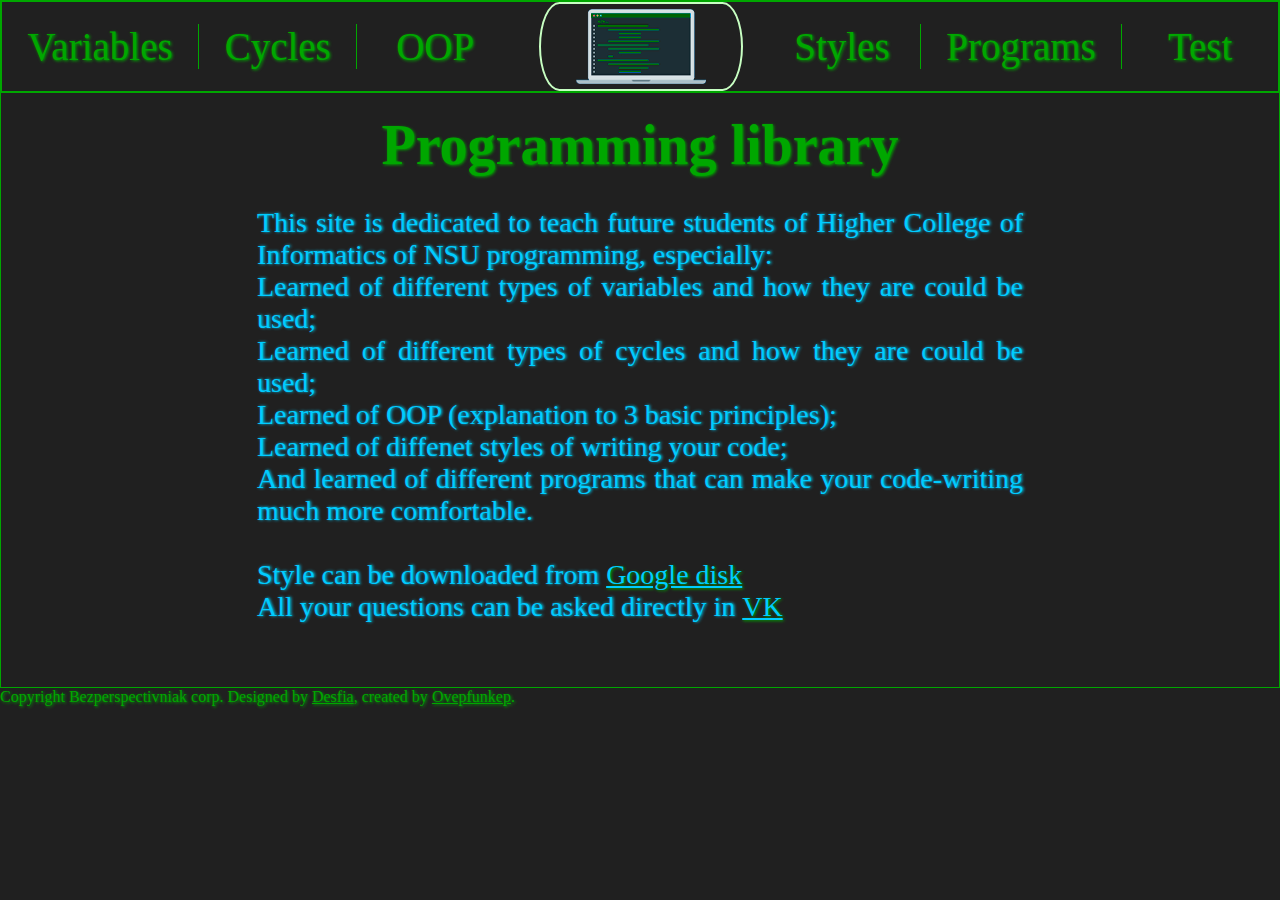
<file: Programming library/index.html>
<html>
    <head>
        <link rel="stylesheet" href="style.css">
        <link rel="shortcut icon" href="https://img.icons8.com/doodle/console">
        <title> Programming library</title>    
    </head>
    <body>
        <header>
            <a href="variables.html">Variables</a>
            <a href="cycles.html">Cycles</a>
            <a href="oop.html" style = "border: 0;">OOP</a>
            <a href="index.html" style = "border: 0;"><img src="logo.png" style="border-color: rgb(199, 255, 194)"></a>
            <a href="styles.html">Styles</a>
            <a href="programs.html">Programs</a>
            <a href="test.html">Test</a>
        </header>
        <content>
            <h1>Programming library</h1>
            This site is dedicated to teach future students of Higher College of Informatics of NSU programming, especially: <br>
            Learned of different types of variables and how they are could be used; <br>
            Learned of different types of cycles and how they are could be used; <br>
            Learned of OOP (explanation to 3 basic principles); <br>
            Learned of diffenet styles of writing your code; <br>
            And learned of different programs that can make your code-writing much more comfortable.<br><br>
            <textWithA>Style can be downloaded from&nbsp<a href="https://drive.google.com/file/d/1kiJPNyJVlJV1V_prgOJmCRkayMqRjbbi/view?usp=sharing" target="_blank">Google disk</a><br></textWithA>
            <textWithA>All your questions can be asked directly in&nbsp<a href="http://vk.com/ovepfunkep">VK</a></textWithA>
        </content>
        <footer>
            Copyright Bezperspectivniak corp.
            Designed by <a href="http://vk.com/awfultthing" target="_blank">Desfia</a>,
            created by <a href="http://vk.com/ovepfunkep" target="_blank">Ovepfunkep</a>.
        </footer>
    </body>
</html>
</file>
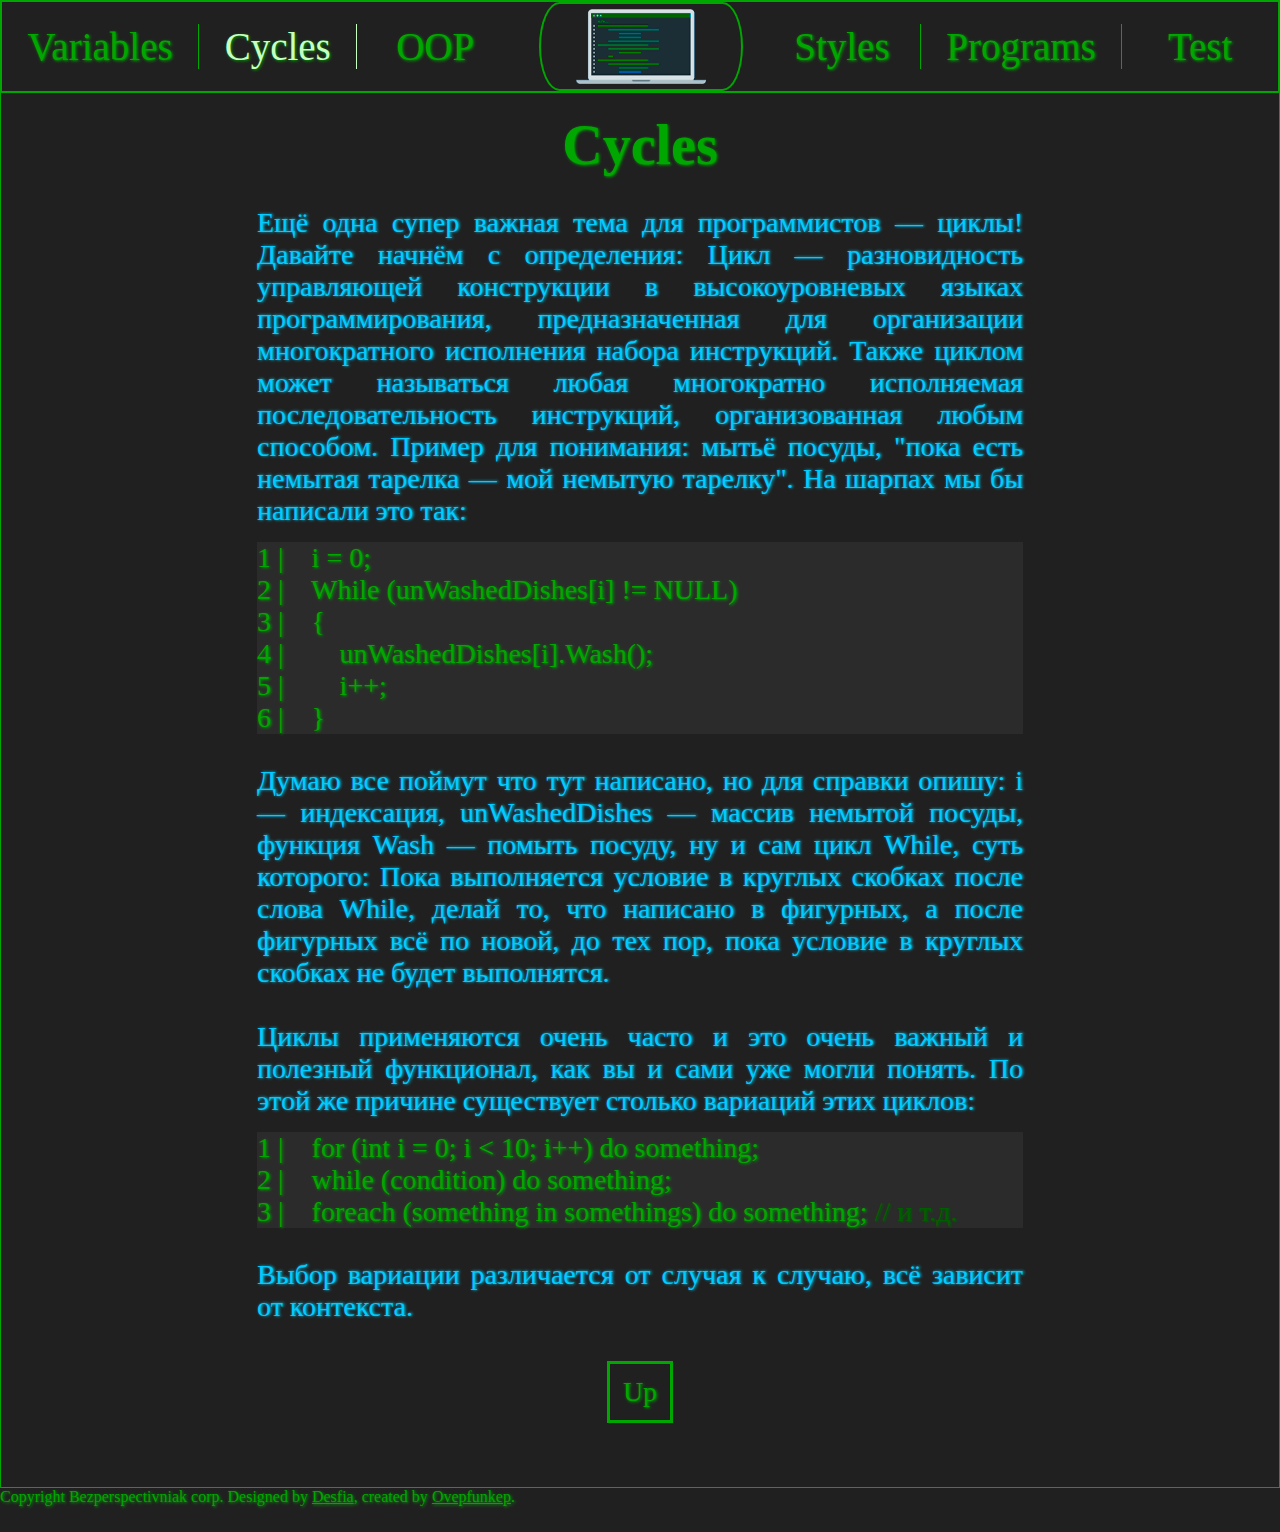
<file: Programming library/cycles.html>
<html>
    <head>
        <link rel="stylesheet" href="style.css">
        <link rel="shortcut icon" href="https://img.icons8.com/doodle/console">
        <title>Cycles</title>    
    </head>
    <body>
        <header>
            <a href="variables.html">Variables</a>
            <a href="cycles.html" style="color:rgb(199, 255, 194)">Cycles</a>
            <a href="oop.html" style = "border: 0;">OOP</a>
            <a href="index.html" style = "border: 0;"><img src="logo.png"></a>
            <a href="styles.html">Styles</a>
            <a href="programs.html">Programs</a>
            <a href="test.html">Test</a>
        </header>
        <content>
            <h1>Cycles</h1>
            Ещё одна супер важная тема для программистов — циклы! 
            Давайте начнём с определения: Цикл — разновидность управляющей конструкции в высокоуровневых 
            языках программирования, предназначенная для организации многократного исполнения набора инструкций. 
            Также циклом может называться любая многократно исполняемая последовательность инструкций, 
            организованная любым способом. Пример для понимания: мытьё посуды, "пока есть немытая тарелка — мой немытую тарелку".
            На шарпах мы бы написали это так:
            <pre>1 |    i = 0;
2 |    While (unWashedDishes[i] != NULL)
3 |    {
4 |        unWashedDishes[i].Wash();
5 |        i++;
6 |    }</pre>
            Думаю все поймут что тут написано, но для справки опишу: i — индексация, unWashedDishes — массив немытой 
            посуды, функция Wash — помыть посуду, ну и сам цикл While, суть которого:
            Пока выполняется условие в круглых скобках после слова While, делай то, что написано в фигурных,
            а после фигурных всё по новой, до тех пор, пока условие в круглых скобках не будет выполнятся. <br> <br>
            Циклы применяются очень часто и это очень важный и полезный функционал, как вы и сами уже могли понять. 
            По этой же причине существует столько вариаций этих циклов:
            <pre>1 |    for (int i = 0; i < 10; i++) do something;
2 |    while (condition) do something;
3 |    foreach (something in somethings) do something; <com>// и т.д.</com></pre> 
            Выбор вариации различается от случая к случаю, всё зависит от контекста.
            <up><a href="#top">Up</a></up>
        </content>
        <footer>
            Copyright Bezperspectivniak corp.
            Designed by <a href="http://vk.com/awfultthing" target="_blank">Desfia</a>,
            created by <a href="http://vk.com/ovepfunkep" target="_blank">Ovepfunkep</a>.
        </footer>
    </body>
</html>
</file>
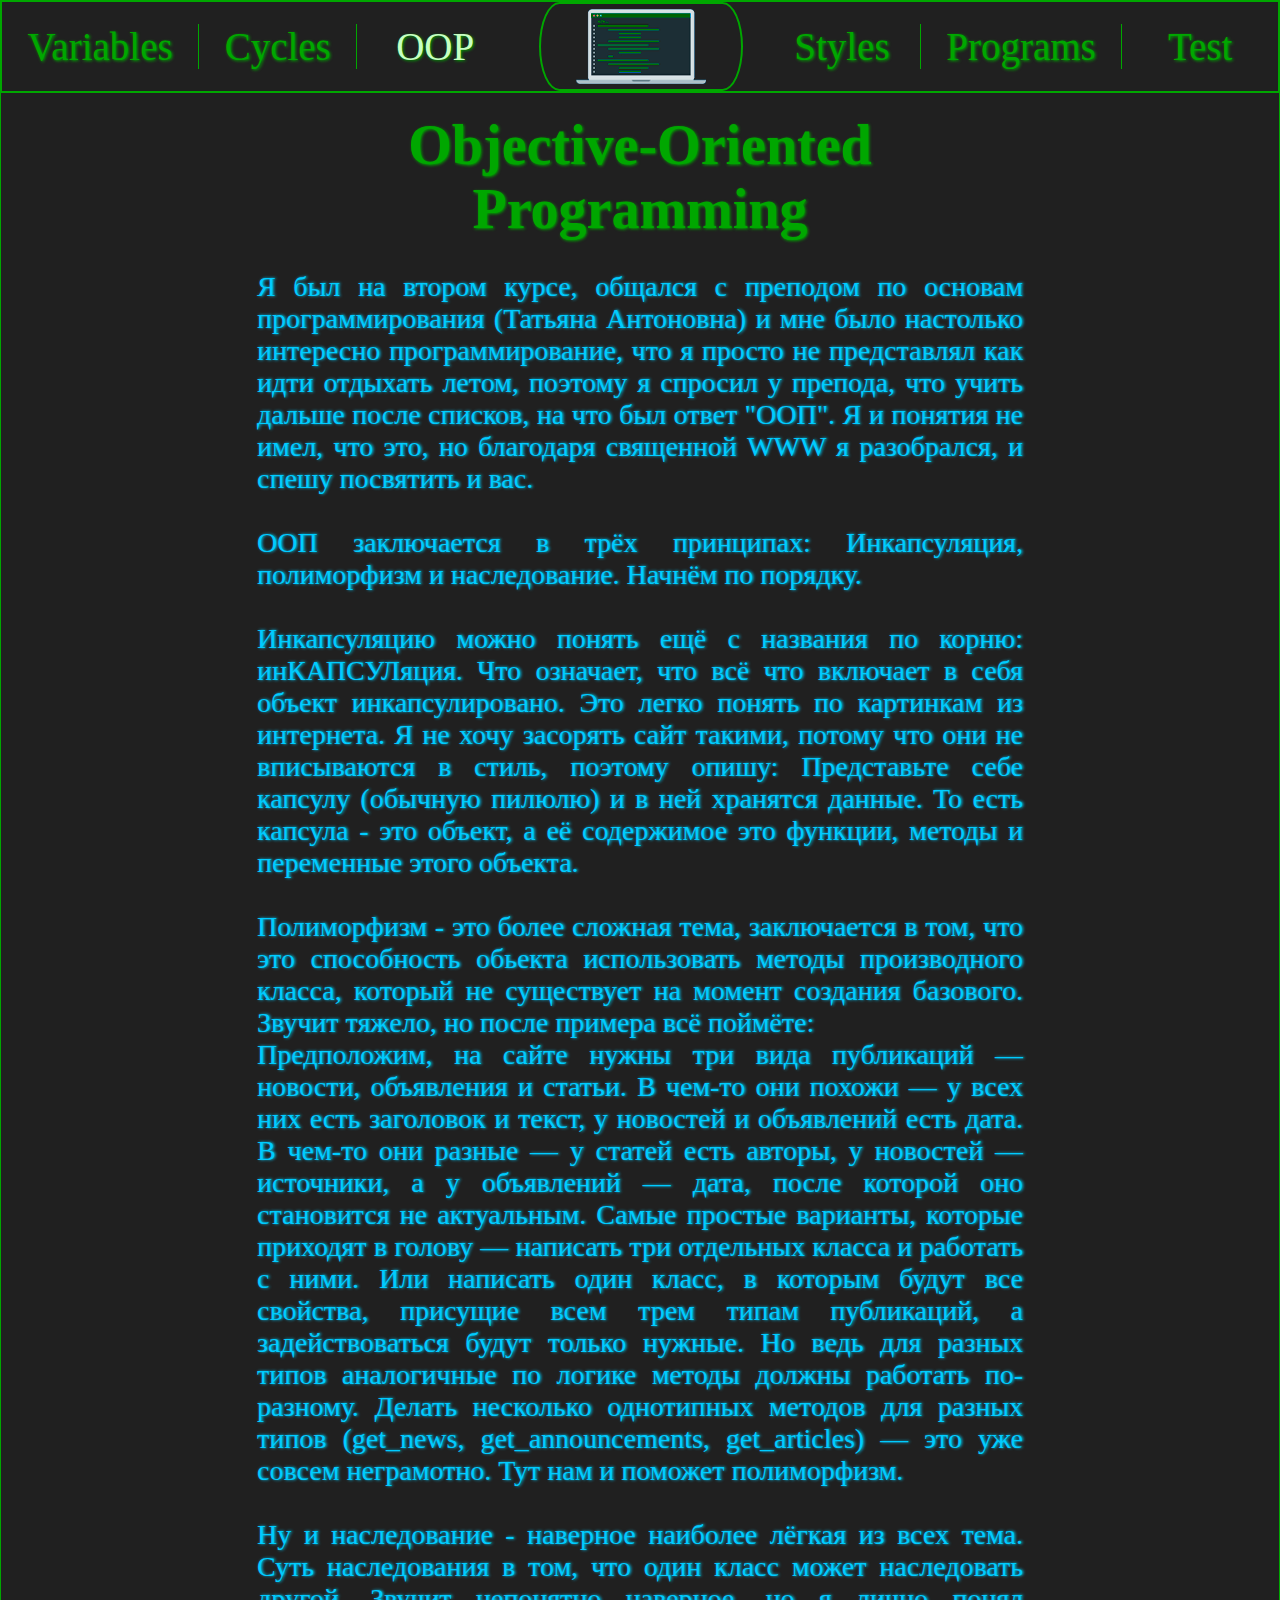
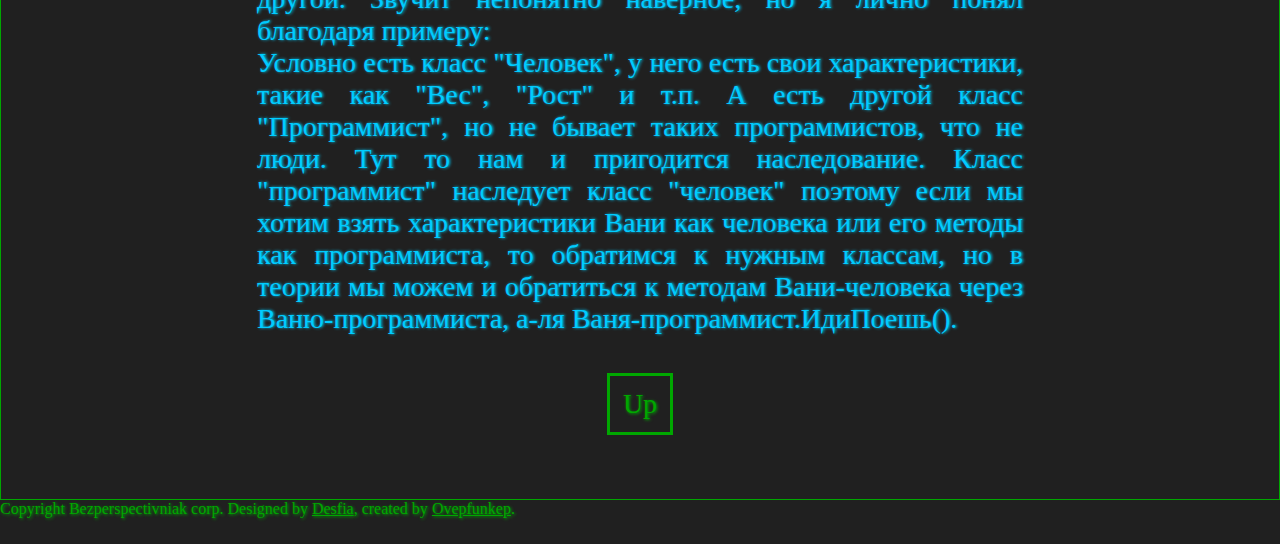
<file: Programming library/oop.html>
<html>
    <head>
        <link rel="stylesheet" href="style.css">
        <link rel="shortcut icon" href="https://img.icons8.com/doodle/console">
        <title>OOP</title>    
    </head>
    <body>
        <header>
            <a href="variables.html">Variables</a>
            <a href="cycles.html">Cycles</a>
            <a href="oop.html" style = "border: 0; color:rgb(199, 255, 194)">OOP</a>
            <a href="index.html" style = "border: 0;"><img src="logo.png"></a>
            <a href="styles.html">Styles</a>
            <a href="programs.html">Programs</a>
            <a href="test.html">Test</a>
        </header>
        <content>
            <h1>Objective-Oriented Programming</h1>
            Я был на втором курсе, общался с преподом по основам программирования (Татьяна Антоновна) и мне было настолько интересно
            программирование, что я просто не представлял как идти отдыхать летом, поэтому я спросил у препода, что учить дальше 
            после списков, на что был ответ "ООП". Я и понятия не имел, что это, но благодаря священной WWW я разобрался, и спешу 
            посвятить и вас. <br> <br>
            ООП заключается в трёх принципах: Инкапсуляция, полиморфизм и наследование. Начнём по порядку. <br><br>
            Инкапсуляцию можно понять ещё с названия по корню: инКАПСУЛяция. Что означает, что всё что включает в себя объект
            инкапсулировано. Это легко понять по картинкам из интернета. Я не хочу засорять сайт такими, потому что они не вписываются
            в стиль, поэтому опишу: Представьте себе капсулу (обычную пилюлю) и в ней хранятся данные. То есть капсула - это объект, 
            а её содержимое это функции, методы и переменные этого объекта.<br><br> 
            Полиморфизм - это более сложная тема, заключается в том, что это способность обьекта использовать методы 
            производного класса, который не существует на момент создания базового. Звучит тяжело, но после примера всё поймёте:<br>
            Предположим, на сайте нужны три вида публикаций — новости, объявления и статьи. В чем-то они похожи — у всех них есть заголовок и текст, у новостей и объявлений есть дата. В чем-то они разные — у статей есть авторы, у новостей — источники, а у объявлений — дата, после которой оно становится не актуальным.
            Самые простые варианты, которые приходят в голову — написать три отдельных класса и работать с ними. 
            Или написать один класс, в которым будут все свойства, присущие всем трем типам публикаций, 
            а задействоваться будут только нужные. Но ведь для разных типов аналогичные по логике методы 
            должны работать по-разному. Делать несколько однотипных методов для разных типов 
            (get_news, get_announcements, get_articles) — это уже совсем неграмотно. Тут нам и поможет полиморфизм.<br><br> 
            Ну и наследование - наверное наиболее лёгкая из всех тема. Суть наследования в том, что один класс может 
            наследовать другой. Звучит непонятно наверное, но я лично понял благодаря примеру: <br>
            Условно есть класс "Человек", у него есть свои характеристики, такие как "Вес", "Рост" и т.п. А есть другой класс
            "Программист", но не бывает таких программистов, что не люди. Тут то нам и пригодится наследование.
            Класс "программист" наследует класс "человек" поэтому если мы хотим взять характеристики Вани как человека 
            или его методы как программиста, то обратимся к нужным классам, но в теории мы можем и обратиться к методам
            Вани-человека через Ваню-программиста, а-ля Ваня-программист.ИдиПоешь().
            <up><a href="#top">Up</a></up>
        </content>
        <footer>
            Copyright Bezperspectivniak corp.
            Designed by <a href="http://vk.com/awfultthing" target="_blank">Desfia</a>,
            created by <a href="http://vk.com/ovepfunkep" target="_blank">Ovepfunkep</a>.
        </footer>
    </body>
</html>
</file>
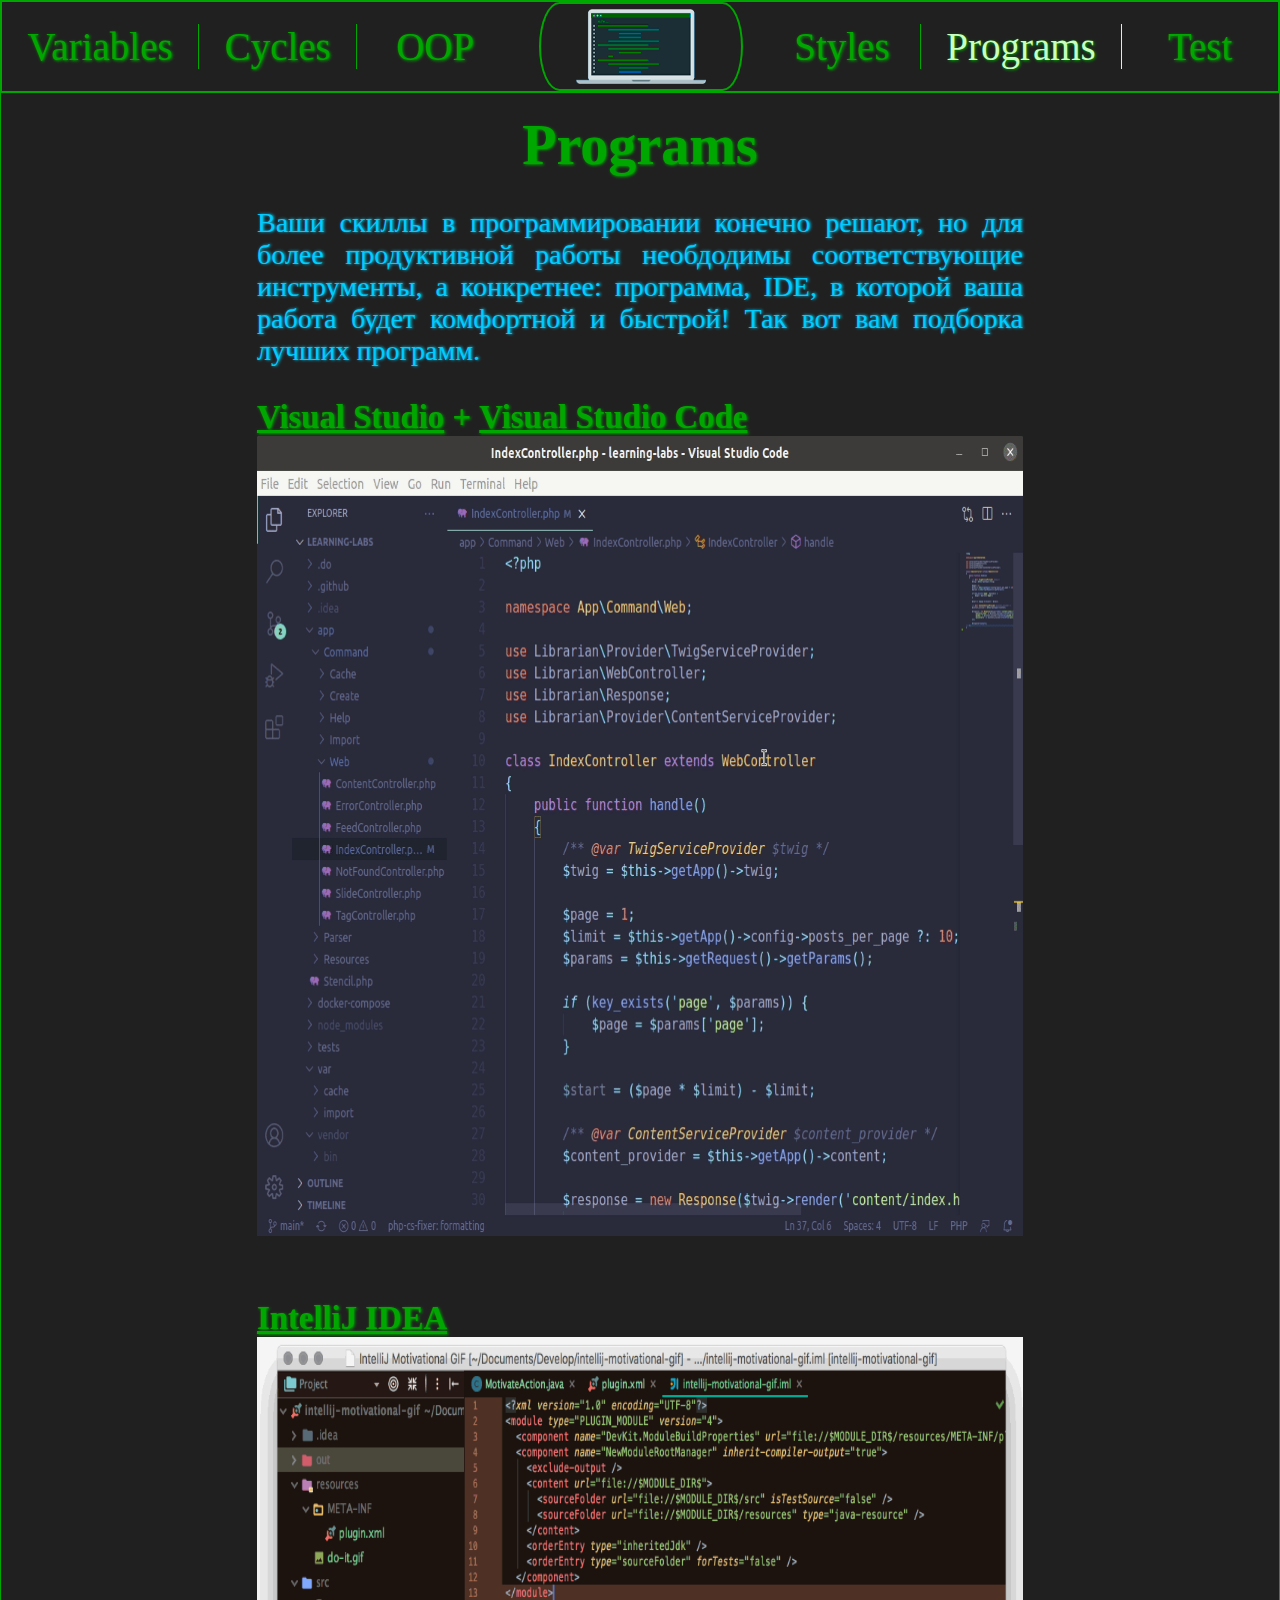
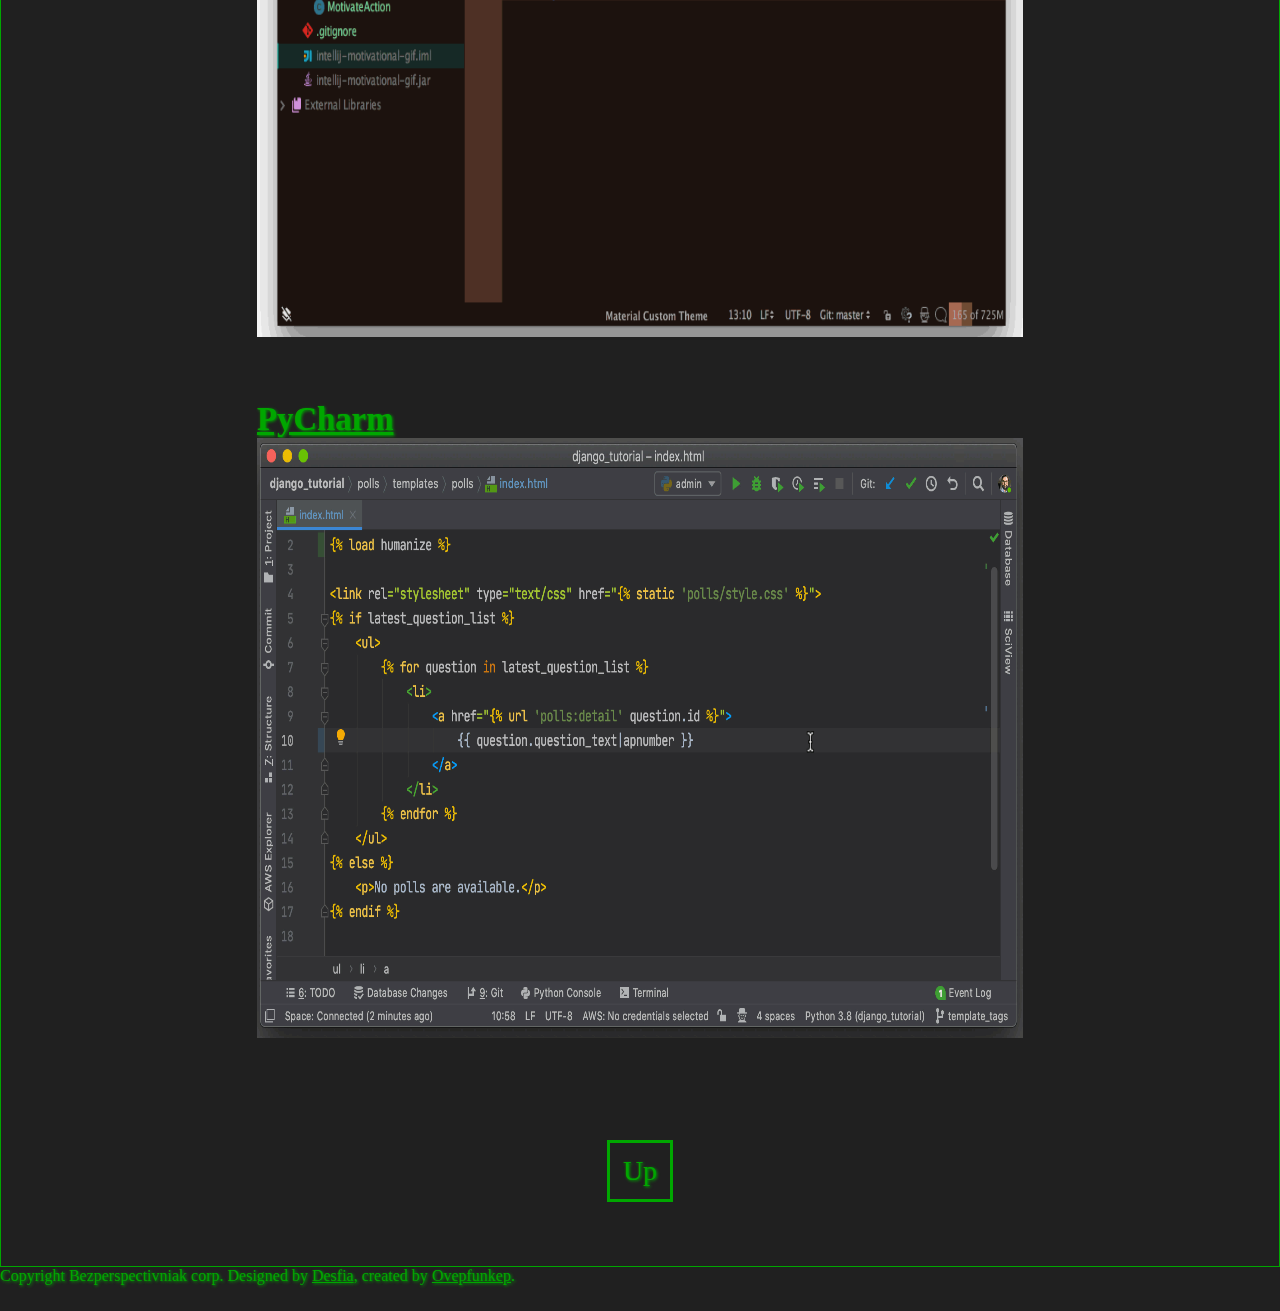
<file: Programming library/programs.html>
<html>
    <head>
        <link rel="stylesheet" href="style.css">
        <link rel="shortcut icon" href="https://img.icons8.com/doodle/console">
        <title> Programs</title>    
    </head>
    <body>
        <header>
            <a href="variables.html">Variables</a>
            <a href="cycles.html">Cycles</a>
            <a href="oop.html" style = "border: 0;">OOP</a>
            <a href="index.html" style = "border: 0;"><img src="logo.png"></a>
            <a href="styles.html">Styles</a>
            <a href="programs.html"style="color: rgb(199, 255, 194)">Programs</a>
            <a href="test.html">Test</a>
        </header>
        <content>
            <h1>Programs</h1>
            Ваши скиллы в программировании конечно решают, но для более продуктивной работы необдодимы
            соответствующие инструменты, а конкретнее: программа, IDE, в которой ваша работа будет 
            комфортной и быстрой! Так вот вам подборка лучших программ. <br><br> 
            <textWithA><h3><a href="https://visualstudio.microsoft.com/ru/">Visual Studio</a></h3> <h3>&nbsp+&nbsp</h3> <h3><a href="https://code.visualstudio.com">Visual Studio Code</a></h3></textWithA>           
            <img src="gifs/vscode.gif" height="800px"> <br><br>
            <h3><a href="https://www.jetbrains.com/ru-ru/idea/">IntelliJ IDEA</a></h3>
            <img src="gifs/IntelliJ.gif" height="600px"> <br><br>
            <h3><a href="https://www.jetbrains.com/ru-ru/pycharm/">PyCharm</a></h3>
            <img src="gifs/pycharm.gif" height="600px"> <br><br>
            <up style="align-self: center;"><a href="#top">Up</a></up>
        </content>
        <footer>
            Copyright Bezperspectivniak corp.
            Designed by <a href="http://vk.com/awfultthing" target="_blank">Desfia</a>,
            created by <a href="http://vk.com/ovepfunkep" target="_blank">Ovepfunkep</a>.
        </footer>
    </body>
</html>
</file>
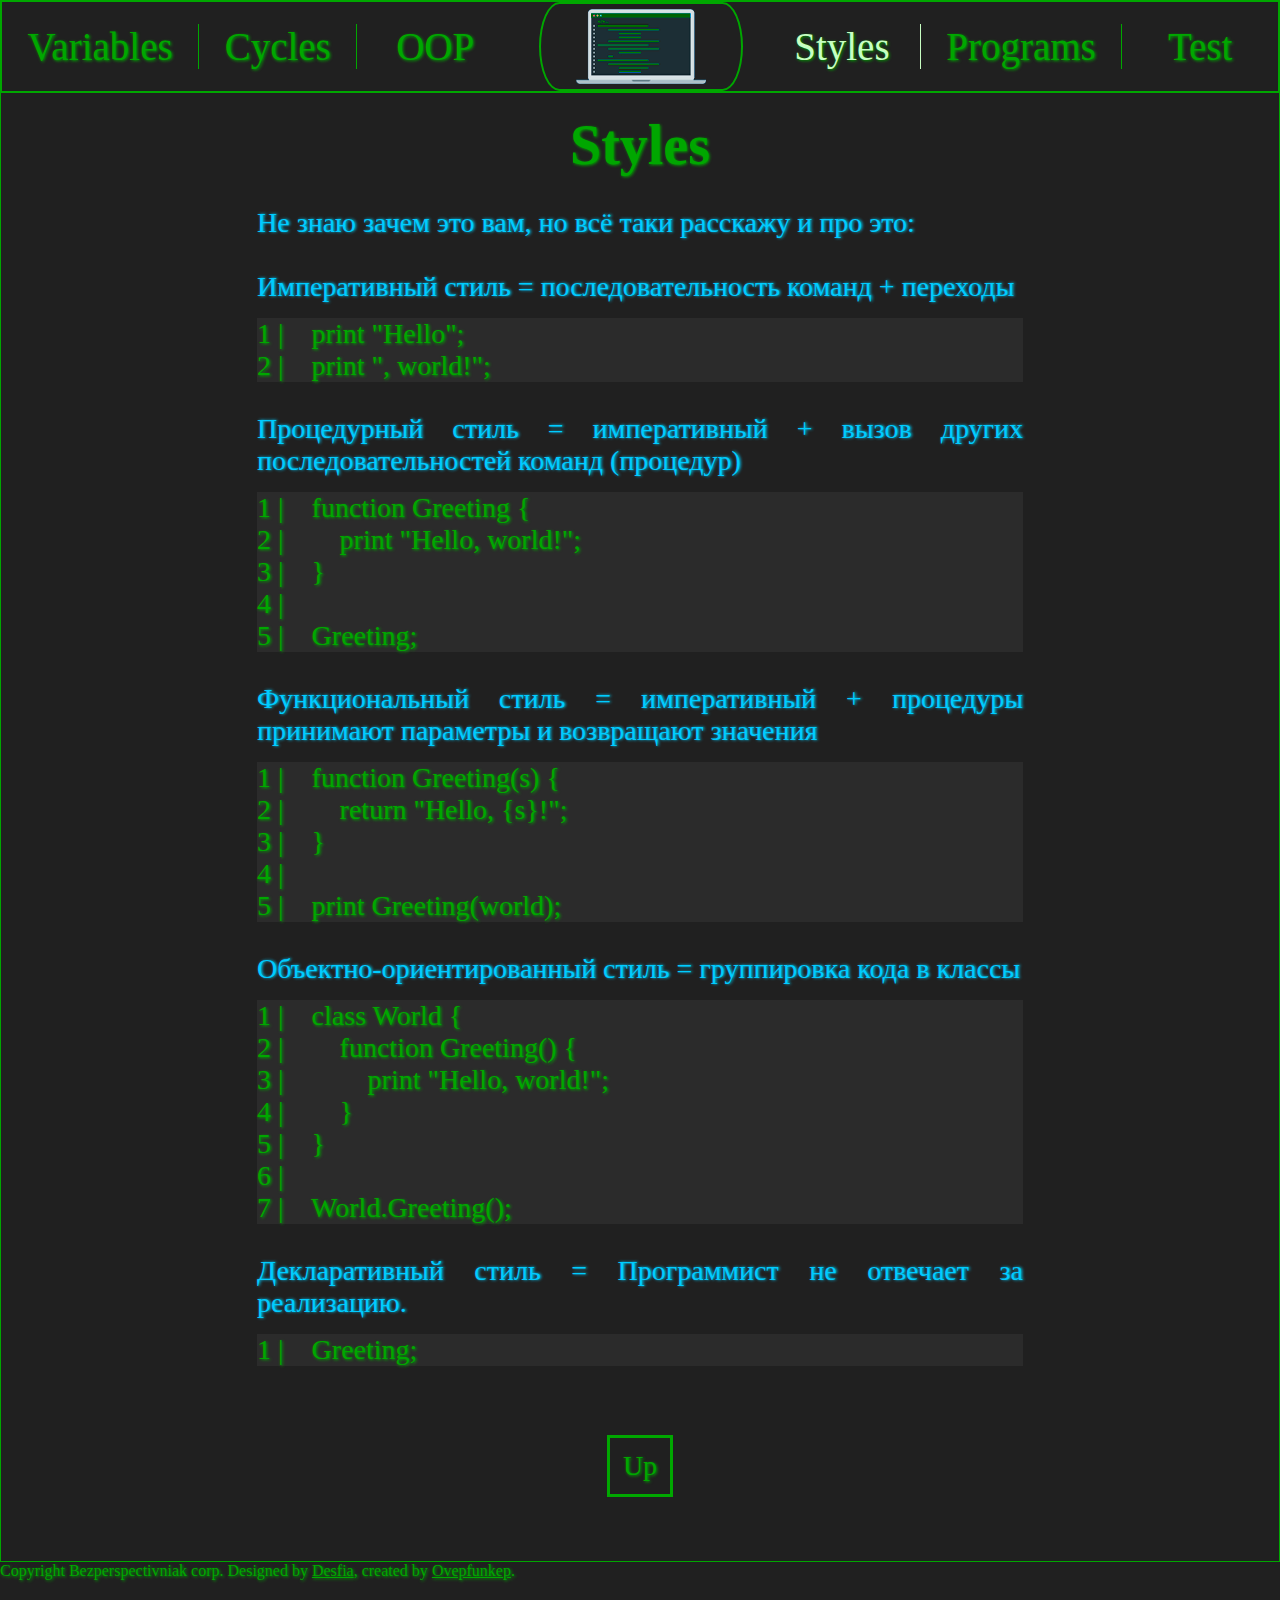
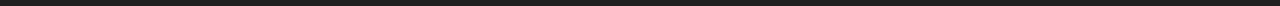
<file: Programming library/styles.html>
<html>
    <head>
        <link rel="stylesheet" href="style.css">
        <link rel="shortcut icon" href="https://img.icons8.com/doodle/console">
        <title>Styles</title>    
    </head>
    <body>
        <header>
            <a href="variables.html">Variables</a>
            <a href="cycles.html">Cycles</a>
            <a href="oop.html" style = "border: 0;">OOP</a>
            <a href="index.html" style = "border: 0;"><img src="logo.png"></a>
            <a href="styles.html" style="color:rgb(199, 255, 194)">Styles</a>
            <a href="programs.html">Programs</a>
            <a href="test.html">Test</a>
        </header>
        <content>
            <h1>Styles</h1>
            Не знаю зачем это вам, но всё таки расскажу и про это:<br> <br>
            Императивный стиль = последовательность команд + переходы
            <pre>1 |    print "Hello"; 
2 |    print ", world!"; </pre>
            Процедурный стиль = императивный + вызов других последовательностей команд (процедур) 
            <pre>1 |    function Greeting { 
2 |        print "Hello, world!"; 
3 |    }
4 |                
5 |    Greeting;</pre>   
            Функциональный стиль = императивный + процедуры принимают параметры и возвращают значения
            <pre>1 |    function Greeting(s) { 
2 |        return "Hello, {s}!"; 
3 |    } 
4 |                
5 |    print Greeting(world);</pre> 
            Объектно-ориентированный стиль = группировка кода в классы
            <pre>1 |    class World { 
2 |        function Greeting() { 
3 |            print "Hello, world!"; 
4 |        } 
5 |    } 
6 |                  
7 |    World.Greeting();</pre>
            Декларативный стиль = Программист не отвечает за реализацию.
            <pre>1 |    Greeting;</pre>
            <up><a href="#top">Up</a></up>
        </content>
        <footer>
            Copyright Bezperspectivniak corp.
            Designed by <a href="http://vk.com/awfultthing" target="_blank">Desfia</a>,
            created by <a href="http://vk.com/ovepfunkep" target="_blank">Ovepfunkep</a>.
        </footer>
    </body>
</html>
</file>
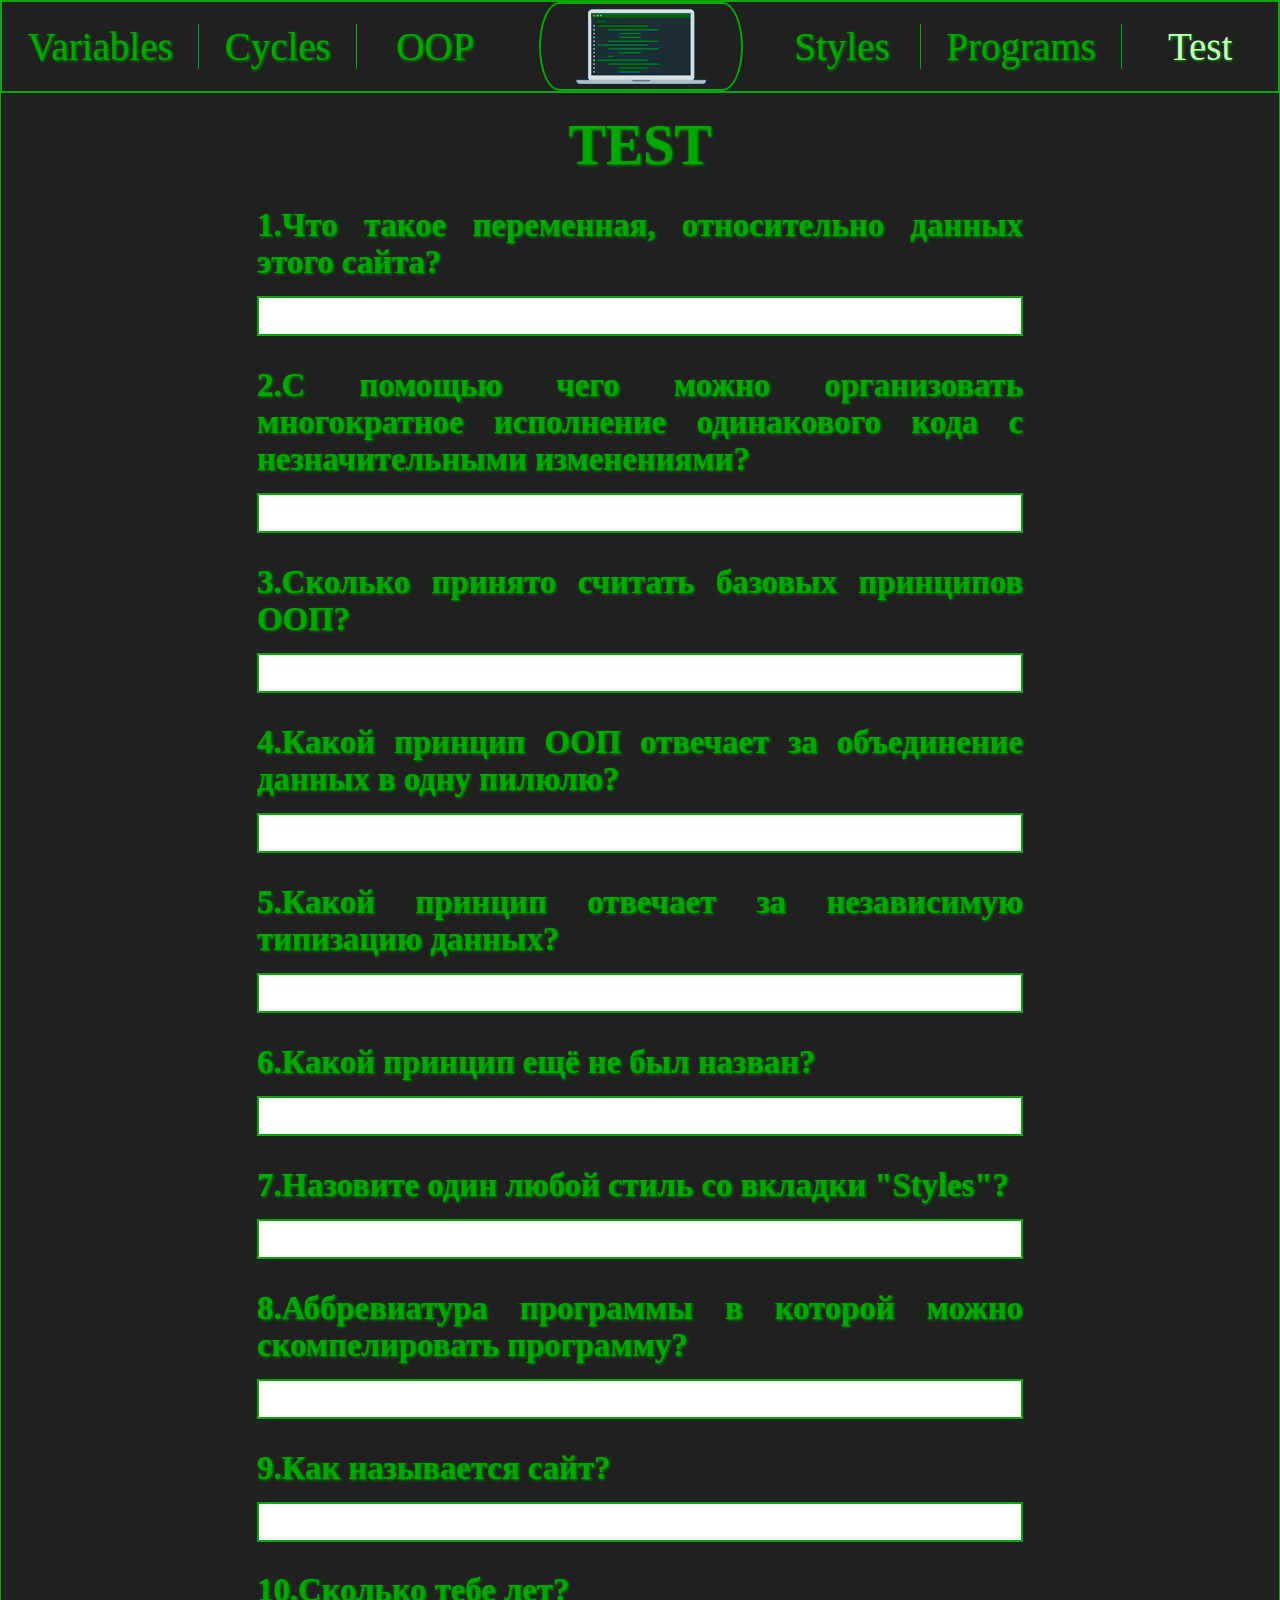
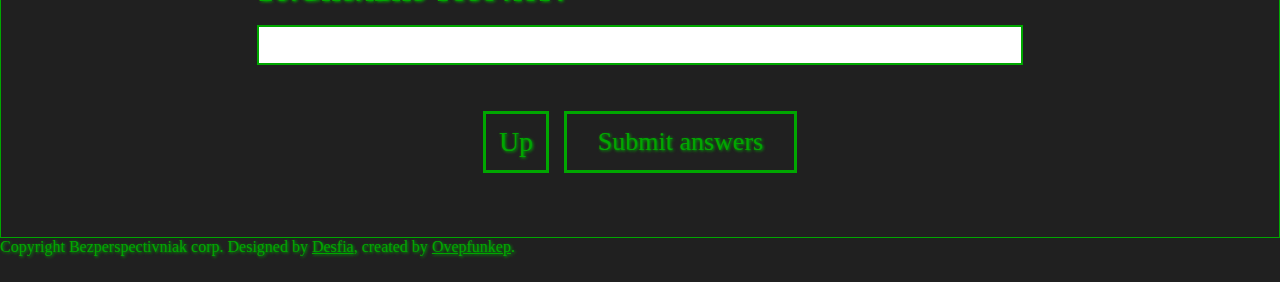
<file: Programming library/test.html>
<html>
    <head>
        <link rel="stylesheet" href="style.css">
        <link rel="shortcut icon" href="https://img.icons8.com/doodle/console">
        <title>Test</title>    
    </head>
    <body>
        <header>
            <a href="variables.html">Variables</a>
            <a href="cycles.html">Cycles</a>
            <a href="oop.html" style = "border: 0;">OOP</a>
            <a href="index.html" style = "border: 0;"><img src="logo.png"></a>
            <a href="styles.html">Styles</a>
            <a href="programs.html">Programs</a>
            <a href="test.html" style="color: rgb(199, 255, 194)">Test</a>
        </header>
        <content>
            <h1>TEST</h1>
            <h3>1.Что такое переменная, относительно данных этого сайта?</h3>
            <input type="text" id="question0">
            <h3>2.С помощью чего можно организовать многократное исполнение одинакового кода с незначительными изменениями?</h3>
            <input type="text" id="question1">
            <h3>3.Сколько принято считать базовых принципов ООП?</h3>
            <input type="text" id="question2">
            <h3>4.Какой принцип ООП отвечает за объединение данных в одну пилюлю?</h3>
            <input type="text" id="question3">
            <h3>5.Какой принцип отвечает за независимую типизацию данных?</h3>
            <input type="text" id="question4">
            <h3>6.Какой принцип ещё не был назван?</h3>
            <input type="text" id="question5">
            <h3>7.Назовите один любой стиль со вкладки "Styles"?</h3>
            <input type="text" id="question6">
            <h3>8.Аббревиатура программы в которой можно скомпелировать программу?</h3>
            <input type="text" id="question7">
            <h3>9.Как называется сайт?</h3>
            <input type="text" id="question8">
            <h3>10.Сколько тебе лет?</h3>
            <input type="text" id="question9">
            <buttons>
                <up><a href="#top">Up</a></up>
                <button onclick="check();">Submit answers</button>
                <script>
                    function check() {
                        let rightAnswers = [
                            ["именованное хранилище"],
                            ["цикл","циклов","циклы"],
                            ["3"],
                            ["инкапсуляция"],
                            ["полиморфизм"],
                            ["наследование"],
                            ["императивный","процедурный","функциональный","объектно-ориентированный","декларативный"],
                            ["ide"],
                            ["programming library"],
                            ["16"]
                        ]
                        let countRight = 0;
                        let takenAnswer = "";
                        for (let i = 0; i < 10; i++)
                        {
                            takenAnswer = document.getElementById(`question${i}`).value;
                            let flag = 0;
                            if (takenAnswer === "") document.getElementById(`question${i}`).value =`${document.getElementById(`question${i}`).value} x`;
                            else 
                            for (let j = 0; j < rightAnswers[i].length; j++)
                            {
                                if (i===9) 
                                    if (parseInt(rightAnswers[9][0]) > document.getElementById(`question9`)) document.getElementById(`question9`).value +=" x";
                                    else 
                                    {
                                        countRight++;
                                        document.getElementById(`question9`).value +=" √";
                                    }
                                else if (takenAnswer.toLowerCase() === rightAnswers[i][j] && flag===0) 
                                {
                                    countRight++;
                                    flag++;
                                    document.getElementById(`question${i}`).value +=" √";
                                }
                                else if (j===rightAnswers[i].length-1 && flag===0) document.getElementById(`question${i}`).value +=" x";
                            }
                        }
                        alert(`You've done ${countRight} right answers!`);
                    }
                </script>
            </buttons>
        </content>
        <footer>
            Copyright Bezperspectivniak corp.
            Designed by <a href="http://vk.com/awfultthing" target="_blank">Desfia</a>,
            created by <a href="http://vk.com/ovepfunkep" target="_blank">Ovepfunkep</a>.
        </footer>
    </body>
</html>
</file>
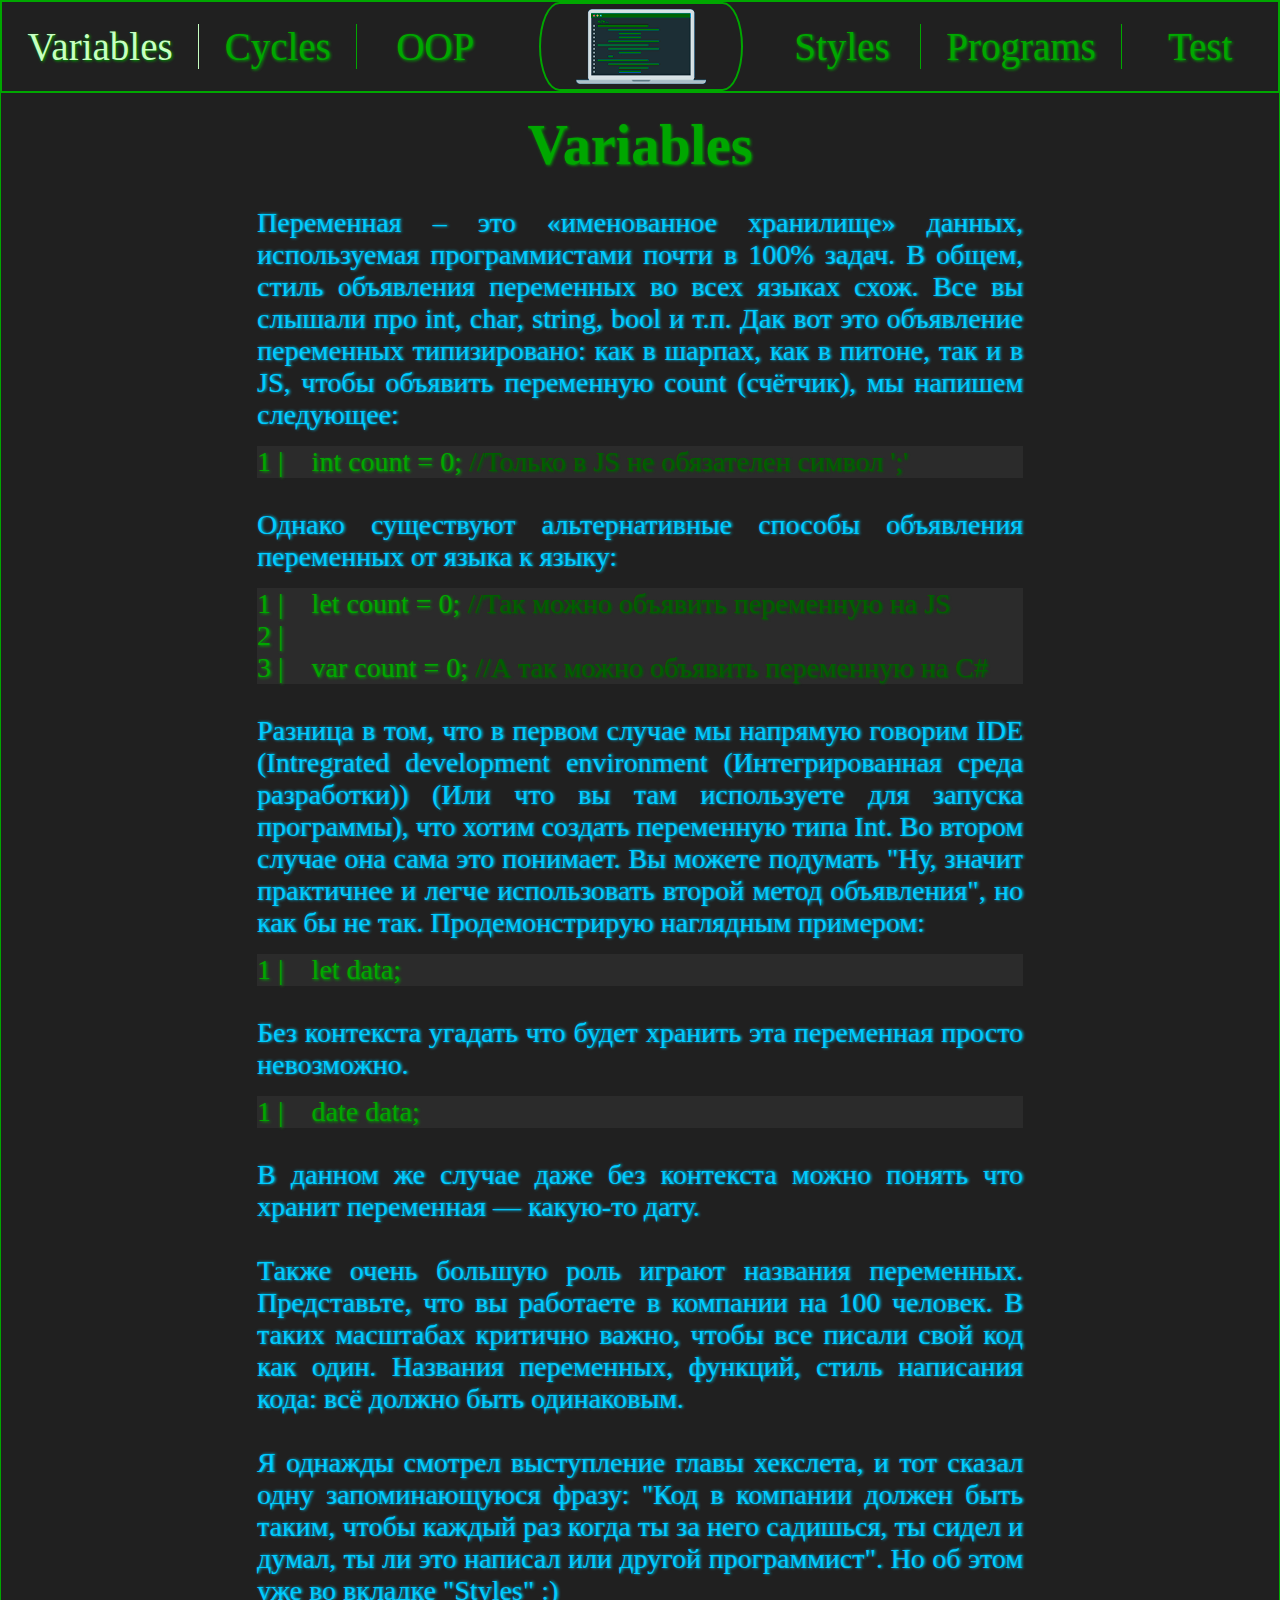
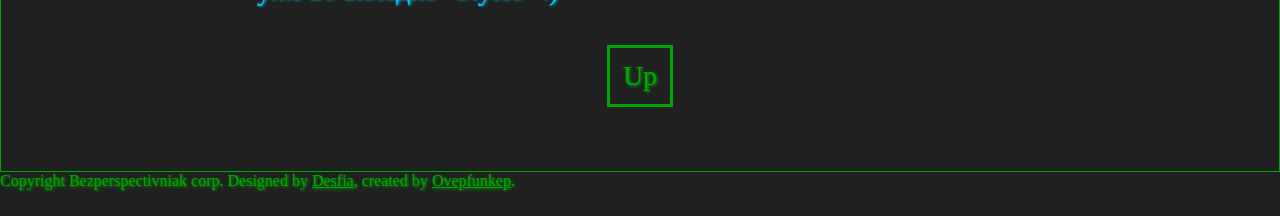
<file: Programming library/variables.html>
<html>
    <head>
        <link rel="stylesheet" href="style.css">
        <link rel="shortcut icon" href="https://img.icons8.com/doodle/console">
        <title> Variables</title>    
    </head>
    <body>
        <header>
            <a href="variables.html" style="color:rgb(199, 255, 194)">Variables</a>
            <a href="cycles.html">Cycles</a>
            <a href="oop.html" style = "border: 0;">OOP</a>
            <a href="index.html" style = "border: 0;"><img src="logo.png"></a>
            <a href="styles.html">Styles</a>
            <a href="programs.html">Programs</a>
            <a href="test.html">Test</a>
        </header>
        <content>
            <h1>Variables</h1>
            Переменная – это «именованное хранилище» данных, используемая программистами почти в 100% задач.
            В общем, стиль объявления переменных во всех языках схож. Все вы слышали про int, char, string, bool и т.п.
            Дак вот это объявление переменных типизировано: как в шарпах, как в питоне, так и в JS, чтобы объявить переменную
            count (счётчик), мы напишем следующее:
            <pre>1 |    int count = 0;<com> //Только в JS не обязателен символ ';'</com></pre>
            Однако существуют альтернативные способы объявления переменных от языка к языку:
            <pre>1 |    let count = 0; <com>//Так можно объявить переменную на JS</com>
2 |                
3 |    var count = 0; <com>//А так можно объявить переменную на C#</com></pre>
            Разница в том, что в первом случае мы напрямую говорим IDE (Intregrated development environment (Интегрированная среда разработки))
            (Или что вы там используете для запуска программы), что хотим создать переменную типа Int. Во втором случае она сама это понимает.
            Вы можете подумать "Ну, значит практичнее и легче использовать второй метод объявления", но как бы не так. Продемонстрирую наглядным примером:
            <pre>1 |    let data; </pre>
            Без контекста угадать что будет хранить эта переменная просто невозможно.
            <pre>1 |    date data;</pre>
            В данном же случае даже без контекста можно понять что хранит переменная — какую-то дату.<br><br>
            Также очень большую роль играют названия переменных. Представьте, что вы работаете в компании на 100 человек. В таких масштабах критично важно, чтобы все 
            писали свой код как один. Названия переменных, функций, стиль написания кода: всё должно быть одинаковым. <br><br>
            Я однажды смотрел выступление главы хекслета, и тот сказал одну запоминающуюся фразу: "Код в компании должен быть таким, чтобы каждый раз когда ты за него
            садишься, ты сидел и думал, ты ли это написал или другой программист". Но об этом уже во вкладке "Styles" :)
            <up><a href="#top">Up</a></up>
        </content>
        <footer>
            Copyright Bezperspectivniak corp.
            Designed by <a href="http://vk.com/awfultthing" target="_blank">Desfia</a>,
            created by <a href="http://vk.com/ovepfunkep" target="_blank">Ovepfunkep</a>.
        </footer>
    </body>
</html>
</file>
<file: Programming library/style.css>
* {
    margin: 0%;
    padding: 0%;
    color: rgb(0, 167, 0);
    text-shadow: 1px 1px 3px rgb(0, 167, 0);
    border-color: rgb(0, 105, 0);
    font-family: Consolas;
    scroll-behavior: smooth;
}

body {
    background-color: rgb(32, 32, 32);
}

header {
    position: sticky;
    top:0%;
    display: flex;
    align-items: center;
    justify-content: center;
    border: 2px solid;
    font-size: 39;
    background-color: rgb(32, 32, 32);
}

header a {
    width:200px;
    text-align: center;
    padding-left: 2%;
    padding-right: 2%;
    border-right: 1px solid;
    text-decoration: none;
}

header a:last-child {
    border-right: none;
}

a {
    transition: 3s;
}

a:hover {
    color:rgb(216, 255, 212);
    border-color: rgb(0, 167, 0);
    transition: 0.1s;
}

header img {
    padding-top: 5;
    padding-bottom: 5;
    border: 2px solid;
    border-radius: 10% / 50%; 
    transition: 3s;
}

header img:hover {
    border-color: rgb(199, 255, 194);
    transition: 0.1s;
}

content {
    display: flex;
    flex-direction: column;
    text-align: justify;
    border: 1px solid rgb(0, 167, 0);
    border-top: 0;
    font-size: 24;
    padding: 20%;
    padding-top: 20px;
    padding-bottom: 5%;
    color: #00ccff;
    text-shadow: 1px 0px 3px #00ccff;
    font-size: 28;
}

content img {
    float: left;
}

content h1 {
    margin-bottom: 30px;
    text-align: center;
}

content a{
    color: #00ccff;
}

content h3 a{
    color: rgb(0, 167, 0);
}

content h3 a:hover{
    color: rgb(199, 255, 194);
}

content a:hover{
    color: #daf6fd;
}

textWithA {
    display: flex;
    color: #00ccff;
    text-shadow: 1px 0px 3px #00ccff;
}

pre {
    background-color: rgb(43, 43, 43);
    margin-top: 2%;
    margin-bottom: 4%;
    color:rgb(0, 167, 0);
}

com {
    color:rgb(0, 94, 0);
    text-shadow: 1px 1px 2px rgb(0, 94, 0);
}

input {
    margin-top: 2%;
    margin-bottom: 4%;
    height: 40px;
    font-size: 36px;
    border: 2px solid;
}

up {
    align-self: center;
    margin-top: 5%;
    border: 3px solid rgb(0, 167, 0);
    width: 60px;
    height: 56px;
    transition: 3s;
}

up a {
    display: flex;
    text-decoration: none;
    align-items: center;
    justify-content: center;
    color:rgb(0, 167, 0);
    width: 100%;
    height: 100%;
}

up a:hover {
    color:rgb(216, 255, 212);
}

up:hover {
    border-color: rgb(216, 255, 212);
    transition: 0.1s;
}

button {
    display: flex;
    align-self: center;
    align-items: center;
    justify-content: center;
    margin-top: 5%;
    border: 3px solid rgb(0, 167, 0);
    width: 233px;
    height: 62px;
    background-color: transparent;
    appearance: none;
    font-size: 26;
    margin-left: 15;
    cursor: pointer;
}

button:hover {
    color:rgb(216, 255, 212);
    border-color: rgb(216, 255, 212);
}

buttons {
    display: flex;
    flex-direction: row;
    align-self: center;
}

footer {
    margin-bottom: 2%;
}
</file>
